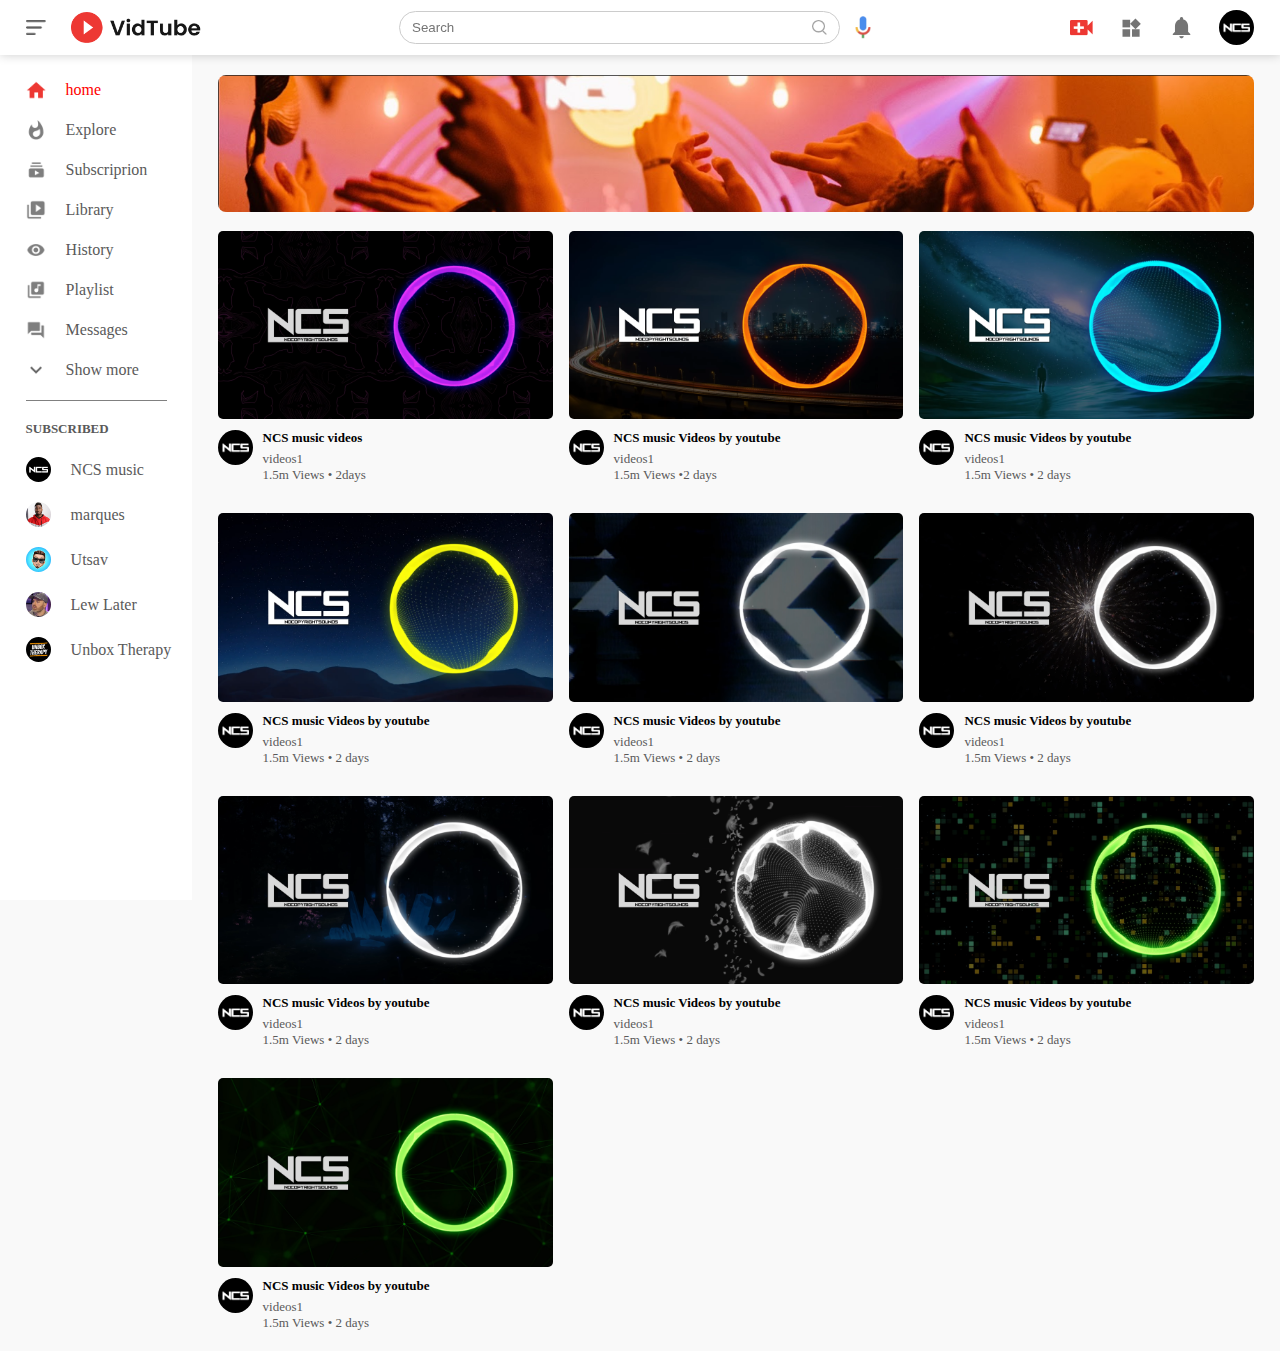
<file: index.html>
<!DOCTYPE html>
<html lang="en">

<head>
    <meta charset="UTF-8">
    <meta http-equiv="X-UA-Compatible" content="IE=edge">
    <meta name="viewport" content="width=device-width, initial-scale=1.0">
    <title>Mytube</title>
    <link rel="stylesheet" href="style.css">

</head>

<body>

    <!----------navbar---------->
    <nav class="flex-div">
        <div class="nav-left flex-div">
            <img src="img/images/menu.png" class="menu-icon" alt="">
            <img src="img/images/logo.png" class="logo" alt="">
        </div>
        <div class="nav-middle flex-div">
            <div class="search-box flex-div">
                <input type="text" placeholder="Search">
                <img src="img/images/search.png" alt="">
            </div>
            <img src="img/images/voice-search.png" class="mic-icon" alt="">
        </div>
        <div class="nav-right flex-div">
            <img src="img/images/upload.png" alt="">
            <img src="img/images/more.png" alt="">
            <img src="img/images/notification.png" alt="">
            <img src="img/cha.jpg" class="user-icon" alt="">
        </div>
    </nav>
    <!----------sidebar---------->
    <div class="sidebar">
        <div class="shortcut-links">
            <a href=""><img src="img/images/home.png">
                <p>home</p>
            </a>
            <a href=""><img src="img/images/explore.png">
                <p>Explore</p>
            </a>
            <a href=""><img src="img/images/subscriprion.png">
                <p>Subscriprion</p>
            </a>
            <a href=""><img src="img/images/library.png">
                <p>Library</p>
            </a>
            <a href=""><img src="img/images/history.png">
                <p>History</p>
            </a>
            <a href=""><img src="img/images/playlist.png">
                <p>Playlist</p>
            </a>
            <a href=""><img src="img/images/messages.png">
                <p>Messages</p>
            </a>
            <a href=""><img src="img/images/show-more.png">
                <p>Show more</p>
            </a>
            <hr>
        </div>
        <div class="subscribed-list">
            <h3>SUBSCRIBED</h3>
            <a href=""><img src="img/cha.jpg">
                <p>NCS music</p>
            </a>
            <a href=""><img src="img/channels4_profile (1).jpg">
                <p>marques</p>
            </a>
            <a href=""><img src="img/channels4_profile.jpg">
                <p>Utsav</p>
            </a>
            <a href=""><img src="img/unnamed (1).jpg">
                <p>Lew Later</p>
            </a>
            <a href=""><img src="img/unnamed (2).jpg">
                <p>Unbox Therapy</p>
            </a>

        </div>
    </div>

<!----------main----------->
<div class="container">
    <div class="banner">
        <img src="img/banner.png">
    </div>
    <div class="list-container">
        <div class="vid-list">
            <a href="play-video.html"><img src="img/Screenshot (7).png" class="thumbnail" alt=""></a>
            <div class="flex-div">
                <img src="img/cha.jpg" alt="">
                <div class="vid-info">
                    <a href="play-video.html">NCS music videos</a>
                    <p>videos1</p>
                    <p>1.5m Views &bull; 2days</p>
                </div>
            </div>
        </div>
        <div class="vid-list">
            <a href=""><img src="img/Screenshot (10).png" class="thumbnail" alt=""></a>
            <div class="flex-div">
                <img src="img/cha.jpg" alt="">
                <div class="vid-info">
                    <a href="">NCS music Videos by youtube</a>
                    <p>videos1</p>
                    <p>1.5m Views &bull;2 days</p>
                </div>
            </div>
        </div>
        <div class="vid-list">
            <a href=""><img src="img/Screenshot (11).png" class="thumbnail" alt=""></a>
            <div class="flex-div">
                <img src="img/cha.jpg" alt="">
                <div class="vid-info">
                    <a href="">NCS music Videos by youtube</a>
                    <p>videos1</p>
                    <p>1.5m Views &bull; 2 days</p>
                </div>
            </div>
        </div>
        <div class="vid-list">
            <a href=""><img src="img/Screenshot (12).png" class="thumbnail" alt=""></a>
            <div class="flex-div">
                <img src="img/cha.jpg" alt="">
                <div class="vid-info">
                    <a href="">NCS music Videos by youtube</a>
                    <p>videos1</p>
                    <p>1.5m Views &bull; 2 days</p>
                </div>
            </div>
        </div>
        <div class="vid-list">
            <a href=""><img src="img/Screenshot (13).png" class="thumbnail" alt=""></a>
            <div class="flex-div">
                <img src="img/cha.jpg" alt="">
                <div class="vid-info">
                    <a href="">NCS music Videos by youtube</a>
                    <p>videos1</p>
                    <p>1.5m Views &bull; 2 days</p>
                </div>
            </div>
        </div>
        <div class="vid-list">
            <a href=""><img src="img/Screenshot (14).png" class="thumbnail" alt=""></a>
            <div class="flex-div">
                <img src="img/cha.jpg" alt="">
                <div class="vid-info">
                    <a href="">NCS music Videos by youtube</a>
                    <p>videos1</p>
                    <p>1.5m Views &bull; 2 days</p>
                </div>
            </div>
        </div>
        <div class="vid-list">
            <a href=""><img src="img/Screenshot (15).png" class="thumbnail" alt=""></a>
            <div class="flex-div">
                <img src="img/cha.jpg" alt="">
                <div class="vid-info">
                    <a href="">NCS music Videos by youtube</a>
                    <p>videos1</p>
                    <p>1.5m Views &bull; 2 days</p>
                </div> 
            </div>
        </div><div class="vid-list">
            <a href=""><img src="img/Screenshot (16).png" class="thumbnail" alt=""></a>
            <div class="flex-div">
                <img src="img/cha.jpg" alt="">
                <div class="vid-info">
                    <a href="">NCS music Videos by youtube</a>
                    <p>videos1</p>
                    <p>1.5m Views &bull; 2 days</p>
                </div>
            </div>
        </div><div class="vid-list">
            <a href=""><img src="img/Screenshot (17).png" class="thumbnail" alt=""></a>
            <div class="flex-div">
                <img src="img/cha.jpg" alt="">
                <div class="vid-info">
                    <a href="">NCS music Videos by youtube</a>
                    <p>videos1</p>
                    <p>1.5m Views &bull; 2 days</p>
                </div>
            </div>
        </div><div class="vid-list">
            <a href=""><img src="img/Screenshot (18).png" class="thumbnail" alt=""></a>
            <div class="flex-div">
                <img src="img/cha.jpg" alt="">
                <div class="vid-info">
                    <a href="">NCS music Videos by youtube</a>
                    <p>videos1</p>
                    <p>1.5m Views &bull; 2 days</p>
                </div>
            </div>
    </div> 


</div>

        <script src="script.js"></script>
</body>

</html>
</file>
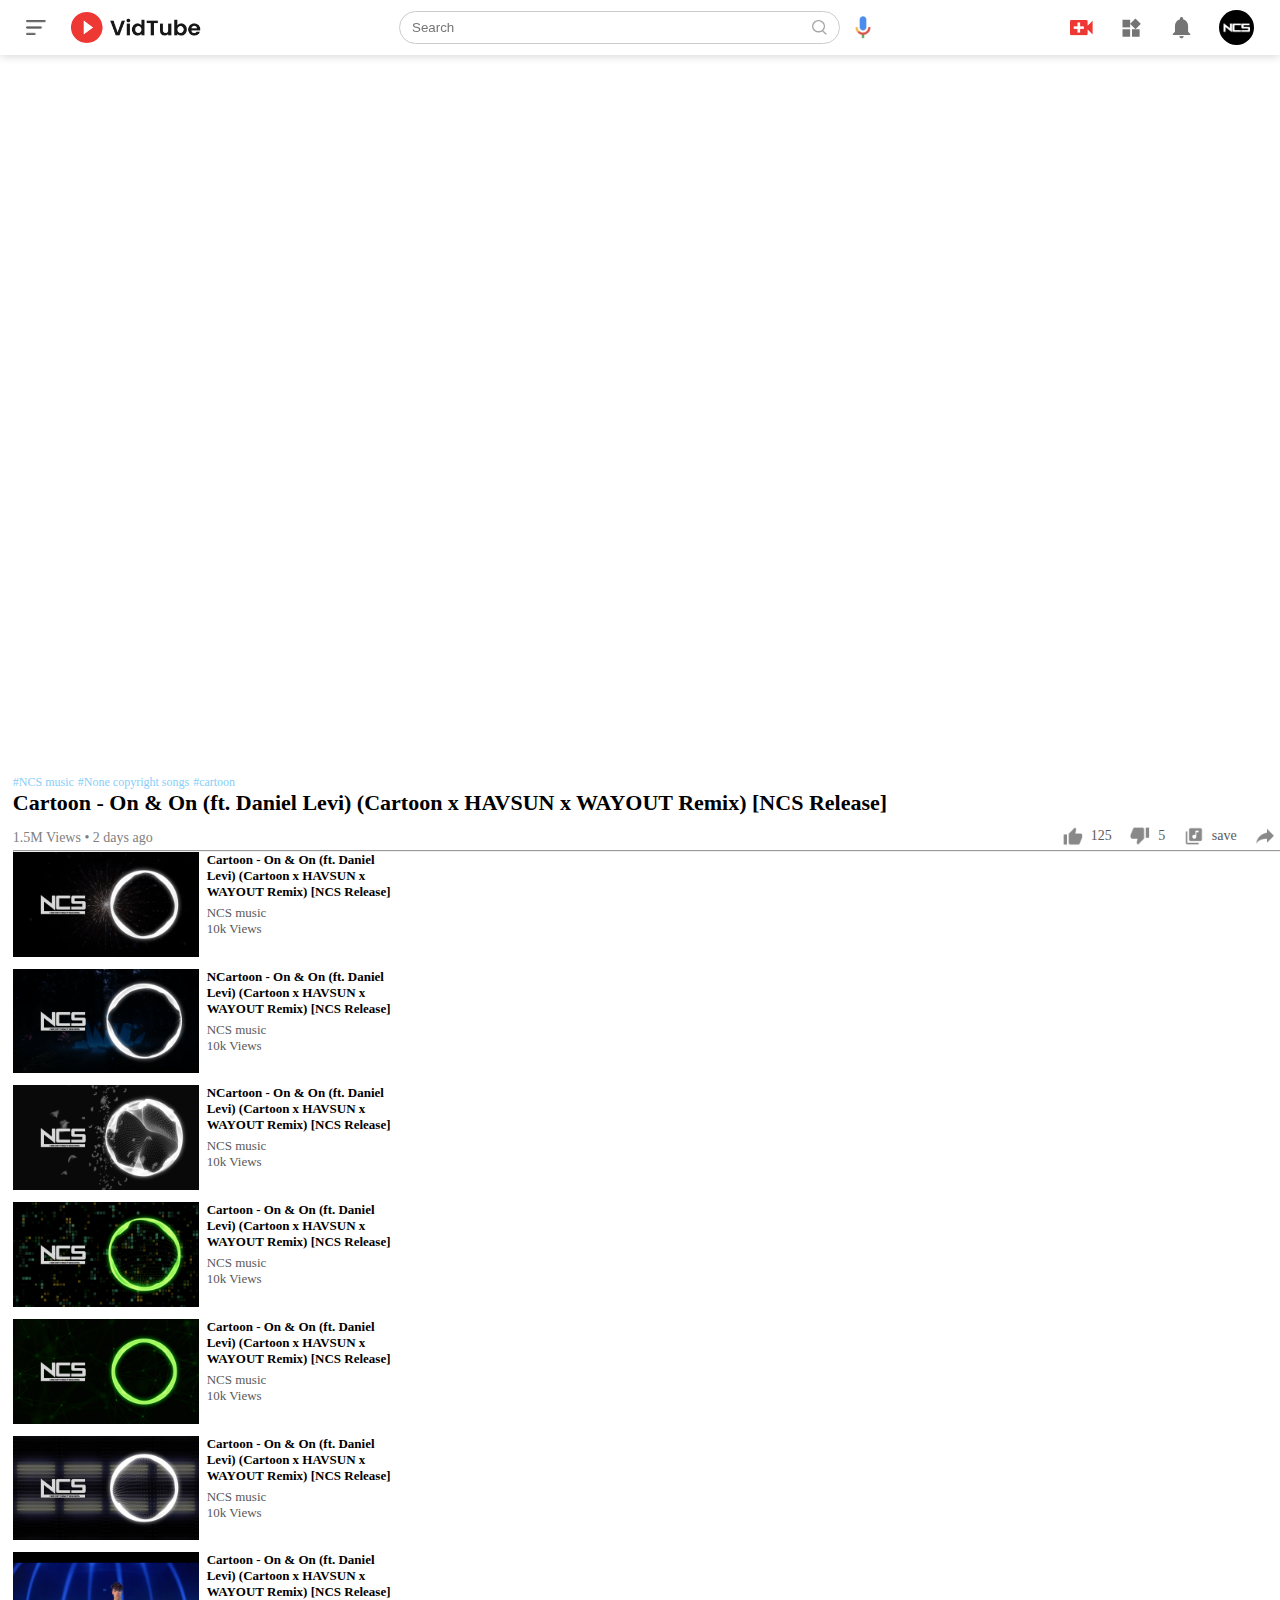
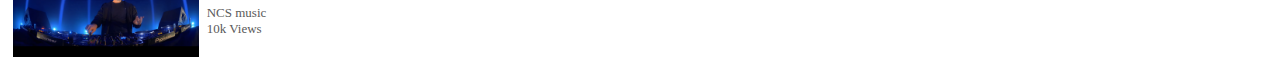
<file: play-video.html>
<!DOCTYPE html>
<html lang="en">

<head>
    <meta charset="UTF-8">
    <meta http-equiv="X-UA-Compatible" content="IE=edge">
    <meta name="viewport" content="width=device-width, initial-scale=1.0">
    <title>play video</title>
    <link rel="stylesheet" href="style.css">
</head>

<body>
    <nav class="flex-div">
        <div class="nav-left flex-div">
            <img src="img/images/menu.png" class="menu-icon" alt="">
            <img src="img/images/logo.png" class="logo" alt="">
        </div>
        <div class="nav-middle flex-div">
            <div class="search-box flex-div">
                <input type="text" placeholder="Search">
                <img src="img/images/search.png" alt="">
            </div>
            <img src="img/images/voice-search.png" class="mic-icon" alt="">
        </div>
        <div class="nav-right flex-div">
            <img src="img/images/upload.png" alt="">
            <img src="img/images/more.png" alt="">
            <img src="img/images/notification.png" alt="">
            <img src="img/cha.jpg" class="user-icon" alt="">
        </div>
    </nav>

    <div class="cantainer play-container">
        <div class="row">
            <div class="play-video">
                <iframe width="1300" height="700" src="https://www.youtube.com/embed/6NKZ7mscEyY" title="YouTube video player" frameborder="0" allow="accelerometer; autoplay; clipboard-write; encrypted-media; gyroscope; picture-in-picture" allowfullscreen></iframe>
                <div class="tags">
                    <a href="">#NCS music</a> <a href="">#None copyright songs</a> <a href="">#cartoon</a>
                </div>
                <h3>Cartoon - On & On (ft. Daniel Levi) (Cartoon x HAVSUN x WAYOUT Remix) [NCS Release]</h3>
                <div class="play-video-info">
                    <p>1.5M Views &bull; 2 days ago</p>
                    <div>
                        <a href=""><img src="img/images/like.png" alt="">125</a>
                        <a href=""><img src="img/images/dislike.png" alt="">5</a>
                        <a href=""><img src="img/images/save.png" alt="">save</a>
                        <a href=""><img src="img/images/share.png" alt="">share</a>
                    </div>
                </div>
                <hr>
            </div>
            <div class="right-sidebar">
                <div class="side-video-list">
                    <a href="" class="small-thumbnail"><img src="img/Screenshot (14).png" alt=""></a>
                    <div class="vid-info">
                        <a href="">Cartoon - On & On (ft. Daniel Levi) (Cartoon x HAVSUN x WAYOUT Remix) [NCS Release]</a>
                        <p>NCS music</p>
                        <p>10k Views</p>
                    </div>
                </div>
                <div class="side-video-list">
                    <a href="" class="small-thumbnail"><img src="img/Screenshot (15).png" alt=""></a>
                    <div class="vid-info">
                        <a href="">NCartoon - On & On (ft. Daniel Levi) (Cartoon x HAVSUN x WAYOUT Remix) [NCS Release]</a>
                        <p>NCS music</p>
                        <p>10k Views</p>
                    </div>
                </div>
                <div class="side-video-list">
                    <a href="" class="small-thumbnail"><img src="img/Screenshot (16).png" alt=""></a>
                    <div class="vid-info">
                        <a href="">NCartoon - On & On (ft. Daniel Levi) (Cartoon x HAVSUN x WAYOUT Remix) [NCS Release]</a>
                        <p>NCS music</p>
                        <p>10k Views</p>
                    </div>
                </div>
                <div class="side-video-list">
                    <a href="" class="small-thumbnail"><img src="img/Screenshot (17).png" alt=""></a>
                    <div class="vid-info">
                        <a href="">Cartoon - On & On (ft. Daniel Levi) (Cartoon x HAVSUN x WAYOUT Remix) [NCS Release]</a>
                        <p>NCS music</p>
                        <p>10k Views</p>
                    </div>
                </div>
                <div class="side-video-list">
                    <a href="" class="small-thumbnail"><img src="img/Screenshot (18).png" alt=""></a>
                    <div class="vid-info">
                        <a href="">Cartoon - On & On (ft. Daniel Levi) (Cartoon x HAVSUN x WAYOUT Remix) [NCS Release]</a>
                        <p>NCS music</p>
                        <p>10k Views</p>
                    </div>
                </div>
                <div class="side-video-list">
                    <a href="" class="small-thumbnail"><img src="img/Screenshot (19).png" alt=""></a>
                    <div class="vid-info">
                        <a href="">Cartoon - On & On (ft. Daniel Levi) (Cartoon x HAVSUN x WAYOUT Remix) [NCS Release]</a>
                        <p>NCS music</p>
                        <p>10k Views</p>
                    </div>
                </div>
                <div class="side-video-list">
                    <a href="" class="small-thumbnail"><img src="img/Screenshot (20).png" alt=""></a>
                    <div class="vid-info">
                        <a href="">Cartoon - On & On (ft. Daniel Levi) (Cartoon x HAVSUN x WAYOUT Remix) [NCS Release]</a>
                        <p>NCS music</p>
                        <p>10k Views</p>
                    </div>
                </div>
            </div>
        </div>


    </div>

</body>

</html>
</file>
<file: style.css>
*{
    margin: 0;
    padding: 0;
    font-size: 'poppins' , 'sans-serif';
    box-sizing: border-box;
}

a{
    text-decoration: none;
    color: #5a5a5a;

}
img{
    cursor: pointer;
}

.flex-div{
    display: flex;
    align-items: center;
}
nav{
    padding: 10px 2%;
    justify-content: space-between;
    box-shadow: 0 0 10px rgba(0,0,0,0.2);
    background: white;
    position: sticky;
    top: 0;
    z-index: 10;
}
.nav-right img{
    width: 25px;
    margin-right: 25px;
}
.nav-right .user-icon{
    width: 35px;
    border-radius: 50%;
    margin-right: auto;

}
.nav-left .menu-icon{
    width: 20px;
    margin-right: 25px;
}
.nav-left .logo{
    width: 130px;

}
.nav-middle .mic-icon{
    width: 16px;

}
.nav-middle .search-box{
    border: 1px solid #ccc;
    margin-right: 15px;
    padding: 8px 12px;
    border-radius: 25px;

}
.nav-middle .search-box input{
    width: 400px;
    border:0 ;
    outline: 0;
    background: transparent;

}
.nav-middle .search-box img{
    width: 15px;

}

/*--------------sidebar---------------*/
.sidebar{
    width: 15%;
    padding-left: 2%;
    padding-top:80px;
    top: 0;
    position: fixed;
    height: 100vh;
    background: #fff;


}

.shortcut-links a img{
    width: 20px;
    margin-right: 20px;
}
.shortcut-links a{
    display: flex;
    align-items: center;
    margin-bottom: 20px;
    width: fit-content;
    flex-wrap: wrap;

}
.shortcut-links a:first-child{
    color:red ;

}
.sidebar hr{
    border: 0;
    height: 1px;
    background: gray;
    width: 85%;

}
.subscribed-list h3{
    font-size: 13px;
    margin: 20px 0;
    color: #5a5a5a;
}
.subscribed-list a{
    display: flex;
    align-items: center;
    margin-bottom: 20px;
    width: fit-content;
    flex-wrap: wrap;
}
.subscribed-list a img{
    width: 25px;
    border-radius: 50%;
    margin-right: 20px;
}

.small-sidebar{
    width: 5%;
}
.small-sidebar a p{
     display: none;
}
.small-sidebar h3{
     display: none;
}
.small-sidebar hr{
     width: 50%;
     margin-bottom: 25px;

}

/*----------------main---------------*/

.container{
     background: #f9f9f9;
     padding-left: 17%;
     padding-right: 2%;
     padding-top: 20px;
     padding-bottom: 20px;
}
.large-container{
    padding-left: 7%;
}
.banner{
    width: 100%;
}
.banner img{
    width: 100%;
    border-radius: 8px;
}
.list-container{
    display: grid;
    grid-template-columns: repeat(auto-fit, minmax(250px, 1fr));
    grid-column-gap:16px;
    grid-row-gap: 30px;
    margin-top: 15px;

}
.vid-list .thumbnail{
    width: 100%;
    border-radius: 5px;
    align-items: flex-start;

}
.vid-list .flex-div{
    align-items: flex-start;
    margin-top: 7px;
}
.vid-list .flex-div img{
    width: 35px;
    margin-right: 10px;
    border-radius : 50%;
}
.vid-info{
    color: #5a5a5a;
    font-size: 13px;
}
.vid-info a{
    color: #000;
    font-weight : 600;
    display: block;
    margin-bottom: 5px;
}


/*----------------play video-------------------*/
.play-container{
    padding-left: 1%;
    padding-top: 1%;

}
.row{
    display: flex;
    justify-content: space-between;
    flex-wrap: wrap;
}
.play-video{
    flex: basis 60%;
    padding-right: 0%;
}
.right-sidebar{
    flex-basis: 30%;
}
.play-video video{
    width: 100%;
}
.side-video-list{
    display: flex;
    justify-content: space-between;
    margin-bottom: 8px;
}
.side-video-list img{
    width: 100%;
}
.side-video-list .small-thumbnail{
    flex-basis: 49%;
}
.side-video-list .vid-info{
    flex-basis: 49%;
}
.play-video .tags a{
    color: lightskyblue;
    font-size: 12px;
}
.play-video h3{
    font-weight: 600;
    font-size: 22px;
}
.play-video .play-video-info{
    display: flex;
    align-items: center;
    justify-content: space-between;
    flex-wrap: wrap;
    margin-top: 10px;
    font-size: 14px;
    color: gray;
}
.play-video .play-video-info a img{
    width: 20px;
    margin-right: 8px;

}
.play-video .play-video-info a{
    display: inline-flex;
    align-items: center;
    margin-left: 15px;
}
.play-video hr{
    height: 1px;
}
</file>
